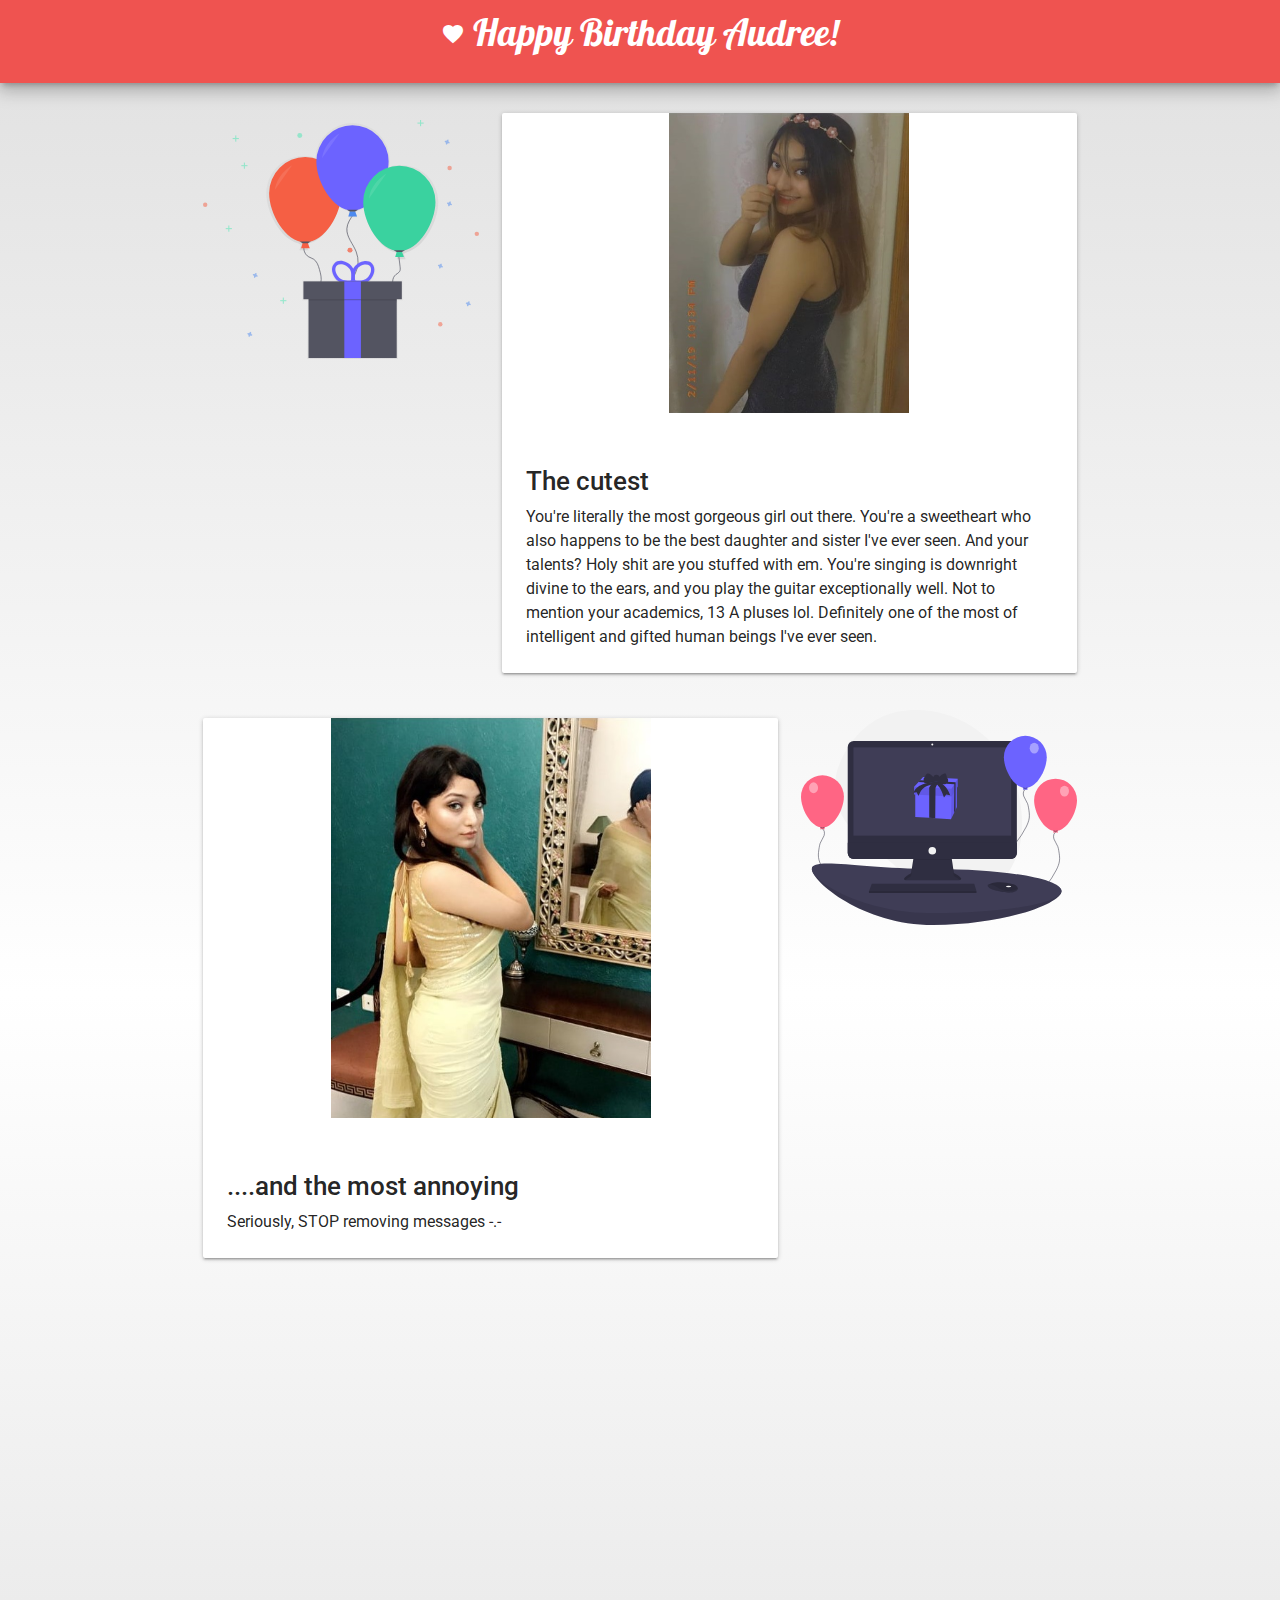
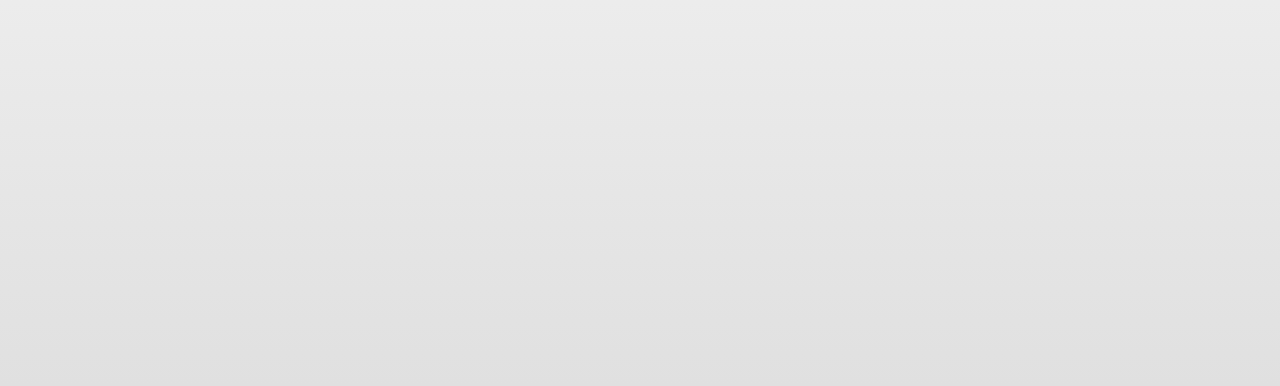
<file: index.html>
<!DOCTYPE html>
<html lang="en">
<head>
    <meta charset="UTF-8">
    <meta name="viewport" content="width=device-width, initial-scale=1.0">
    <title>Happy Birthday Cutie!</title>
    <!--Import Google Icon Font-->
    <link href="https://fonts.googleapis.com/css2?family=Roboto&display=swap" rel="stylesheet">
    <link href="https://fonts.googleapis.com/icon?family=Material+Icons" rel="stylesheet">
    <link href="https://fonts.googleapis.com/css2?family=Galada&display=swap" rel="stylesheet">

    <link rel="stylesheet" href="https://cdnjs.cloudflare.com/ajax/libs/animate.css/4.0.0/animate.min.css"/>

    <!-- Compiled and minified CSS -->
    <link rel="stylesheet" href="https://cdnjs.cloudflare.com/ajax/libs/materialize/1.0.0/css/materialize.min.css">
    <link rel="stylesheet" href="./style.css">
    <link rel="stylesheet" href="./margin.css">
</head>
<body>
    <!-- Header -->
    <div class="red lighten-1 py-3 z-depth-3">
        <div class="center font-weight-bold" style="font-family: 'Galada', cursive;">
            <span class="h1 white-text animate__animated animate__pulse infinite-iteration" style="display: inline-block;">
                <i class="material-icons">favorite</i> Happy Birthday Audree!
            </span>
        </div>
    </div>

    <!-- Happy birthday photo -->
    <div class="container">
        <div class="row my-4">
            <!-- Balloon -->
            <div class="col s12 m4">
                
                <div id="num-1">
                    <img class="mt-3 responsive-img animate__animated animate__shakeY infinite-iteration" src="./photos/birthday_balloon_box.svg" />
                </div>
            </div>
            <!-- Card -->
            <!-- S-card1 -->
            <div class="col s12 m8">
                <div class="card" id="num-2">
                    <div class="card-image">
                        <img src="./photos/her/3.jpg" height="300" class="object-fit-contain" alt="[Her]">
                    </div>
                    <div class="card-content">
                        <h3>The cutest</h3>
                        <p>You're literally the most gorgeous girl out there. You're a sweetheart who also happens to be the best daughter and sister I've ever seen. And your talents? Holy shit are you stuffed with em. You're singing is downright divine to the ears, and you play the guitar exceptionally well. Not to mention your academics, 13 A pluses lol. Definitely one of the most of intelligent and gifted human beings I've ever seen. </p>
                    </div>
                </div>
            </div>
        </div>

        <div class="row my-2">
            <!-- Card -->
            <!-- S-card2 -->
            <div class="col s12 m8">
                <div class="card" id="num-3">
                    <div class="card-image">
                        <img src="./photos/her/8.jpg" height="400" class="object-fit-contain" />
                    </div>
                    <div class="card-content">
                        <h3>....and the most annoying</h3>
                        <p>Seriously, STOP removing messages -.-</p>
                    </div>
                </div>
            </div>

            <!-- Online wishes -->
            <div class="col s12 m4">
                <div id="num-4">
                    <img src="./photos/online_wishes.svg" class="responsive-img animate__animated animate__bounce infinite-iteration" />
                </div>
            </div>
        </div>

        <!-- Carousel -->
        <div class="my-2">
            <div class="card" id="num-5">
                <div class="card-content">
                    <h3>But most importantly, you're the best</h3>
                    <div class="carousel">
                        <a class="carousel-item" href="javascript:void(0);!"><img src="./photos/her/1.jpg"></a>
                        <a class="carousel-item" href="javascript:void(0);!"><img src="./photos/her/2.jpg"></a>
                        <a class="carousel-item" href="javascript:void(0);!"><img src="./photos/her/4.jpg"></a>
                        <a class="carousel-item" href="javascript:void(0);!"><img src="./photos/her/6.jpg"></a>
                        <a class="carousel-item" href="javascript:void(0);!"><img src="./photos/her/7.jpg"></a>
                        <a class="carousel-item" href="javascript:void(0);!"><img src="./photos/her/9.jpg"></a>
                        <a class="carousel-item" href="javascript:void(0);!"><img src="./photos/her/12.jpg"></a>
                        <a class="carousel-item" href="javascript:void(0);!"><img src="./photos/her/13.jpg"></a>
                        <a class="carousel-item" href="javascript:void(0);!"><img src="./photos/her/14.jpg"></a>
                    </div>
                    <p>Thank you so much for coming into my life. You're a blessing like none other and I am so, so thankful to have you. I hope, with all my heart, that I never lose you <3.</p>
                </div>
            </div>
        </div>

        <!-- Tag -->
        <div class="card-panel grey darken-3" id="num-6">
            <p class="white-text">Made with <i class="material-icons red-text">favorite</i> by <span class="font-weight-bold">Rahdin Zaman</span></p>
        </div>

    </div>


    
    
    <!-- Compiled and minified JavaScript -->
    <script src="https://code.jquery.com/jquery-3.5.1.min.js"></script>
    <script src="https://cdnjs.cloudflare.com/ajax/libs/materialize/1.0.0/js/materialize.min.js"></script>
    <script src="./animate.js"></script>
    <script>
        M.AutoInit();
    
        // Animate
        AnimationsQueue.add(new Animations("#num-1", "animate__fadeInLeft"));
        AnimationsQueue.add(new Animations("#num-2", "animate__fadeInRight"));
        AnimationsQueue.add(new Animations("#num-3", "animate__fadeInLeft"));
        AnimationsQueue.add(new Animations("#num-4", "animate__fadeInRight"));
        AnimationsQueue.add(new Animations("#num-5", "animate__fadeInUp"));
        AnimationsQueue.add(new Animations("#num-6", "animate__fadeInDown"));

        $(document).ready(function() {
            AnimationsQueue.checkAnimations();
        })
    </script>
</body>
</html>
</file>
<file: style.css>
* {
    box-sizing: border-box;
    scroll-behavior: smooth;
    font-size: 16px;
}

body {
    background: linear-gradient(to bottom, #e0e0e0, rgba(255,255,255,0), #e0e0e0);
}

.font-lg {
    font-size: 1.2rem;
}

.font-xl {
    font-size: 1.5rem;
}

.h1,.h2,.h3,.h4,.h5,.h6,h1,h2,h3,h4,h5,h6{margin-bottom:.5rem;font-weight:500;line-height:1.2}.h1,h1{font-size:2.5rem}.h2,h2{font-size:2rem}.h3,h3{font-size:1.75rem}.h4,h4{font-size:1.5rem}.h5,h5{font-size:1.25rem}.h6,h6{font-size:1rem}

.font-weight-bold {
    font-weight: bold;
}

.infinite-iteration {
    animation-iteration-count: infinite;
}

.object-fit-contain {
    object-fit: contain;
}

.h-100 {
    height: 100%;
}

.flex-center {
    display: flex;
    justify-content: center;
    align-items: center;
}
.remove-element {
    opacity: 0;
}
.selfie {
    height: 50vh;
    object-fit: contain;
}
/* html{font-family:sans-serif;line-height:1.15;-webkit-text-size-adjust:100%;-webkit-tap-highlight-color:transparent}
body{margin:0;font-family:-apple-system,BlinkMacSystemFont,"Segoe UI",Roboto,"Helvetica Neue",Arial,"Noto Sans",sans-serif,"Apple Color Emoji","Segoe UI Emoji","Segoe UI Symbol","Noto Color Emoji";font-size:1rem;font-weight:400;line-height:1.5;color:#212529;text-align:left;background-color:#fff} */
</file>
<file: margin.css>
.mt-0,.my-0{margin-top:0!important}.mr-0,.mx-0{margin-right:0!important}.mb-0,.my-0{margin-bottom:0!important}.ml-0,.mx-0{margin-left:0!important}.m-1{margin:.25rem!important}.mt-1,.my-1{margin-top:.25rem!important}.mr-1,.mx-1{margin-right:.25rem!important}.mb-1,.my-1{margin-bottom:.25rem!important}.ml-1,.mx-1{margin-left:.25rem!important}.m-2{margin:.5rem!important}.mt-2,.my-2{margin-top:.5rem!important}.mr-2,.mx-2{margin-right:.5rem!important}.mb-2,.my-2{margin-bottom:.5rem!important}.ml-2,.mx-2{margin-left:.5rem!important}.m-3{margin:1rem!important}.mt-3,.my-3{margin-top:1rem!important}.mr-3,.mx-3{margin-right:1rem!important}.mb-3,.my-3{margin-bottom:1rem!important}.ml-3,.mx-3{margin-left:1rem!important}.m-4{margin:1.5rem!important}.mt-4,.my-4{margin-top:1.5rem!important}.mr-4,.mx-4{margin-right:1.5rem!important}.mb-4,.my-4{margin-bottom:1.5rem!important}.ml-4,.mx-4{margin-left:1.5rem!important}.m-5{margin:3rem!important}.mt-5,.my-5{margin-top:3rem!important}.mr-5,.mx-5{margin-right:3rem!important}.mb-5,.my-5{margin-bottom:3rem!important}.ml-5,.mx-5{margin-left:3rem!important}.p-0{padding:0!important}.pt-0,.py-0{padding-top:0!important}.pr-0,.px-0{padding-right:0!important}.pb-0,.py-0{padding-bottom:0!important}.pl-0,.px-0{padding-left:0!important}.p-1{padding:.25rem!important}.pt-1,.py-1{padding-top:.25rem!important}.pr-1,.px-1{padding-right:.25rem!important}.pb-1,.py-1{padding-bottom:.25rem!important}.pl-1,.px-1{padding-left:.25rem!important}.p-2{padding:.5rem!important}.pt-2,.py-2{padding-top:.5rem!important}.pr-2,.px-2{padding-right:.5rem!important}.pb-2,.py-2{padding-bottom:.5rem!important}.pl-2,.px-2{padding-left:.5rem!important}.p-3{padding:1rem!important}.pt-3,.py-3{padding-top:1rem!important}.pr-3,.px-3{padding-right:1rem!important}.pb-3,.py-3{padding-bottom:1rem!important}.pl-3,.px-3{padding-left:1rem!important}.p-4{padding:1.5rem!important}.pt-4,.py-4{padding-top:1.5rem!important}.pr-4,.px-4{padding-right:1.5rem!important}.pb-4,.py-4{padding-bottom:1.5rem!important}.pl-4,.px-4{padding-left:1.5rem!important}.p-5{padding:3rem!important}.pt-5,.py-5{padding-top:3rem!important}.pr-5,.px-5{padding-right:3rem!important}.pb-5,.py-5{padding-bottom:3rem!important}.pl-5,.px-5{padding-left:3rem!important}.m-n1{margin:-.25rem!important}.mt-n1,.my-n1{margin-top:-.25rem!important}.mr-n1,.mx-n1{margin-right:-.25rem!important}.mb-n1,.my-n1{margin-bottom:-.25rem!important}.ml-n1,.mx-n1{margin-left:-.25rem!important}.m-n2{margin:-.5rem!important}.mt-n2,.my-n2{margin-top:-.5rem!important}.mr-n2,.mx-n2{margin-right:-.5rem!important}.mb-n2,.my-n2{margin-bottom:-.5rem!important}.ml-n2,.mx-n2{margin-left:-.5rem!important}.m-n3{margin:-1rem!important}.mt-n3,.my-n3{margin-top:-1rem!important}.mr-n3,.mx-n3{margin-right:-1rem!important}.mb-n3,.my-n3{margin-bottom:-1rem!important}.ml-n3,.mx-n3{margin-left:-1rem!important}.m-n4{margin:-1.5rem!important}.mt-n4,.my-n4{margin-top:-1.5rem!important}.mr-n4,.mx-n4{margin-right:-1.5rem!important}.mb-n4,.my-n4{margin-bottom:-1.5rem!important}.ml-n4,.mx-n4{margin-left:-1.5rem!important}.m-n5{margin:-3rem!important}.mt-n5,.my-n5{margin-top:-3rem!important}.mr-n5,.mx-n5{margin-right:-3rem!important}.mb-n5,.my-n5{margin-bottom:-3rem!important}.ml-n5,.mx-n5{margin-left:-3rem!important}.m-auto{margin:auto!important}.mt-auto,.my-auto{margin-top:auto!important}.mr-auto,.mx-auto{margin-right:auto!important}.mb-auto,.my-auto{margin-bottom:auto!important}.ml-auto,.mx-auto{margin-left:auto!important}@media (min-width:576px){.m-sm-0{margin:0!important}.mt-sm-0,.my-sm-0{margin-top:0!important}.mr-sm-0,.mx-sm-0{margin-right:0!important}.mb-sm-0,.my-sm-0{margin-bottom:0!important}.ml-sm-0,.mx-sm-0{margin-left:0!important}.m-sm-1{margin:.25rem!important}.mt-sm-1,.my-sm-1{margin-top:.25rem!important}.mr-sm-1,.mx-sm-1{margin-right:.25rem!important}.mb-sm-1,.my-sm-1{margin-bottom:.25rem!important}.ml-sm-1,.mx-sm-1{margin-left:.25rem!important}.m-sm-2{margin:.5rem!important}.mt-sm-2,.my-sm-2{margin-top:.5rem!important}.mr-sm-2,.mx-sm-2{margin-right:.5rem!important}.mb-sm-2,.my-sm-2{margin-bottom:.5rem!important}.ml-sm-2,.mx-sm-2{margin-left:.5rem!important}.m-sm-3{margin:1rem!important}.mt-sm-3,.my-sm-3{margin-top:1rem!important}.mr-sm-3,.mx-sm-3{margin-right:1rem!important}.mb-sm-3,.my-sm-3{margin-bottom:1rem!important}.ml-sm-3,.mx-sm-3{margin-left:1rem!important}.m-sm-4{margin:1.5rem!important}.mt-sm-4,.my-sm-4{margin-top:1.5rem!important}.mr-sm-4,.mx-sm-4{margin-right:1.5rem!important}.mb-sm-4,.my-sm-4{margin-bottom:1.5rem!important}.ml-sm-4,.mx-sm-4{margin-left:1.5rem!important}.m-sm-5{margin:3rem!important}.mt-sm-5,.my-sm-5{margin-top:3rem!important}.mr-sm-5,.mx-sm-5{margin-right:3rem!important}.mb-sm-5,.my-sm-5{margin-bottom:3rem!important}.ml-sm-5,.mx-sm-5{margin-left:3rem!important}.p-sm-0{padding:0!important}.pt-sm-0,.py-sm-0{padding-top:0!important}.pr-sm-0,.px-sm-0{padding-right:0!important}.pb-sm-0,.py-sm-0{padding-bottom:0!important}.pl-sm-0,.px-sm-0{padding-left:0!important}.p-sm-1{padding:.25rem!important}.pt-sm-1,.py-sm-1{padding-top:.25rem!important}.pr-sm-1,.px-sm-1{padding-right:.25rem!important}.pb-sm-1,.py-sm-1{padding-bottom:.25rem!important}.pl-sm-1,.px-sm-1{padding-left:.25rem!important}.p-sm-2{padding:.5rem!important}.pt-sm-2,.py-sm-2{padding-top:.5rem!important}.pr-sm-2,.px-sm-2{padding-right:.5rem!important}.pb-sm-2,.py-sm-2{padding-bottom:.5rem!important}.pl-sm-2,.px-sm-2{padding-left:.5rem!important}.p-sm-3{padding:1rem!important}.pt-sm-3,.py-sm-3{padding-top:1rem!important}.pr-sm-3,.px-sm-3{padding-right:1rem!important}.pb-sm-3,.py-sm-3{padding-bottom:1rem!important}.pl-sm-3,.px-sm-3{padding-left:1rem!important}.p-sm-4{padding:1.5rem!important}.pt-sm-4,.py-sm-4{padding-top:1.5rem!important}.pr-sm-4,.px-sm-4{padding-right:1.5rem!important}.pb-sm-4,.py-sm-4{padding-bottom:1.5rem!important}.pl-sm-4,.px-sm-4{padding-left:1.5rem!important}.p-sm-5{padding:3rem!important}.pt-sm-5,.py-sm-5{padding-top:3rem!important}.pr-sm-5,.px-sm-5{padding-right:3rem!important}.pb-sm-5,.py-sm-5{padding-bottom:3rem!important}.pl-sm-5,.px-sm-5{padding-left:3rem!important}.m-sm-n1{margin:-.25rem!important}.mt-sm-n1,.my-sm-n1{margin-top:-.25rem!important}.mr-sm-n1,.mx-sm-n1{margin-right:-.25rem!important}.mb-sm-n1,.my-sm-n1{margin-bottom:-.25rem!important}.ml-sm-n1,.mx-sm-n1{margin-left:-.25rem!important}.m-sm-n2{margin:-.5rem!important}.mt-sm-n2,.my-sm-n2{margin-top:-.5rem!important}.mr-sm-n2,.mx-sm-n2{margin-right:-.5rem!important}.mb-sm-n2,.my-sm-n2{margin-bottom:-.5rem!important}.ml-sm-n2,.mx-sm-n2{margin-left:-.5rem!important}.m-sm-n3{margin:-1rem!important}.mt-sm-n3,.my-sm-n3{margin-top:-1rem!important}.mr-sm-n3,.mx-sm-n3{margin-right:-1rem!important}.mb-sm-n3,.my-sm-n3{margin-bottom:-1rem!important}.ml-sm-n3,.mx-sm-n3{margin-left:-1rem!important}.m-sm-n4{margin:-1.5rem!important}.mt-sm-n4,.my-sm-n4{margin-top:-1.5rem!important}.mr-sm-n4,.mx-sm-n4{margin-right:-1.5rem!important}.mb-sm-n4,.my-sm-n4{margin-bottom:-1.5rem!important}.ml-sm-n4,.mx-sm-n4{margin-left:-1.5rem!important}.m-sm-n5{margin:-3rem!important}.mt-sm-n5,.my-sm-n5{margin-top:-3rem!important}.mr-sm-n5,.mx-sm-n5{margin-right:-3rem!important}.mb-sm-n5,.my-sm-n5{margin-bottom:-3rem!important}.ml-sm-n5,.mx-sm-n5{margin-left:-3rem!important}.m-sm-auto{margin:auto!important}.mt-sm-auto,.my-sm-auto{margin-top:auto!important}.mr-sm-auto,.mx-sm-auto{margin-right:auto!important}.mb-sm-auto,.my-sm-auto{margin-bottom:auto!important}.ml-sm-auto,.mx-sm-auto{margin-left:auto!important}}@media (min-width:768px){.m-md-0{margin:0!important}.mt-md-0,.my-md-0{margin-top:0!important}.mr-md-0,.mx-md-0{margin-right:0!important}.mb-md-0,.my-md-0{margin-bottom:0!important}.ml-md-0,.mx-md-0{margin-left:0!important}.m-md-1{margin:.25rem!important}.mt-md-1,.my-md-1{margin-top:.25rem!important}.mr-md-1,.mx-md-1{margin-right:.25rem!important}.mb-md-1,.my-md-1{margin-bottom:.25rem!important}.ml-md-1,.mx-md-1{margin-left:.25rem!important}.m-md-2{margin:.5rem!important}.mt-md-2,.my-md-2{margin-top:.5rem!important}.mr-md-2,.mx-md-2{margin-right:.5rem!important}.mb-md-2,.my-md-2{margin-bottom:.5rem!important}.ml-md-2,.mx-md-2{margin-left:.5rem!important}.m-md-3{margin:1rem!important}.mt-md-3,.my-md-3{margin-top:1rem!important}.mr-md-3,.mx-md-3{margin-right:1rem!important}.mb-md-3,.my-md-3{margin-bottom:1rem!important}.ml-md-3,.mx-md-3{margin-left:1rem!important}.m-md-4{margin:1.5rem!important}.mt-md-4,.my-md-4{margin-top:1.5rem!important}.mr-md-4,.mx-md-4{margin-right:1.5rem!important}.mb-md-4,.my-md-4{margin-bottom:1.5rem!important}.ml-md-4,.mx-md-4{margin-left:1.5rem!important}.m-md-5{margin:3rem!important}.mt-md-5,.my-md-5{margin-top:3rem!important}.mr-md-5,.mx-md-5{margin-right:3rem!important}.mb-md-5,.my-md-5{margin-bottom:3rem!important}.ml-md-5,.mx-md-5{margin-left:3rem!important}.p-md-0{padding:0!important}.pt-md-0,.py-md-0{padding-top:0!important}.pr-md-0,.px-md-0{padding-right:0!important}.pb-md-0,.py-md-0{padding-bottom:0!important}.pl-md-0,.px-md-0{padding-left:0!important}.p-md-1{padding:.25rem!important}.pt-md-1,.py-md-1{padding-top:.25rem!important}.pr-md-1,.px-md-1{padding-right:.25rem!important}.pb-md-1,.py-md-1{padding-bottom:.25rem!important}.pl-md-1,.px-md-1{padding-left:.25rem!important}.p-md-2{padding:.5rem!important}.pt-md-2,.py-md-2{padding-top:.5rem!important}.pr-md-2,.px-md-2{padding-right:.5rem!important}.pb-md-2,.py-md-2{padding-bottom:.5rem!important}.pl-md-2,.px-md-2{padding-left:.5rem!important}.p-md-3{padding:1rem!important}.pt-md-3,.py-md-3{padding-top:1rem!important}.pr-md-3,.px-md-3{padding-right:1rem!important}.pb-md-3,.py-md-3{padding-bottom:1rem!important}.pl-md-3,.px-md-3{padding-left:1rem!important}.p-md-4{padding:1.5rem!important}.pt-md-4,.py-md-4{padding-top:1.5rem!important}.pr-md-4,.px-md-4{padding-right:1.5rem!important}.pb-md-4,.py-md-4{padding-bottom:1.5rem!important}.pl-md-4,.px-md-4{padding-left:1.5rem!important}.p-md-5{padding:3rem!important}.pt-md-5,.py-md-5{padding-top:3rem!important}.pr-md-5,.px-md-5{padding-right:3rem!important}.pb-md-5,.py-md-5{padding-bottom:3rem!important}.pl-md-5,.px-md-5{padding-left:3rem!important}.m-md-n1{margin:-.25rem!important}.mt-md-n1,.my-md-n1{margin-top:-.25rem!important}.mr-md-n1,.mx-md-n1{margin-right:-.25rem!important}.mb-md-n1,.my-md-n1{margin-bottom:-.25rem!important}.ml-md-n1,.mx-md-n1{margin-left:-.25rem!important}.m-md-n2{margin:-.5rem!important}.mt-md-n2,.my-md-n2{margin-top:-.5rem!important}.mr-md-n2,.mx-md-n2{margin-right:-.5rem!important}.mb-md-n2,.my-md-n2{margin-bottom:-.5rem!important}.ml-md-n2,.mx-md-n2{margin-left:-.5rem!important}.m-md-n3{margin:-1rem!important}.mt-md-n3,.my-md-n3{margin-top:-1rem!important}.mr-md-n3,.mx-md-n3{margin-right:-1rem!important}.mb-md-n3,.my-md-n3{margin-bottom:-1rem!important}.ml-md-n3,.mx-md-n3{margin-left:-1rem!important}.m-md-n4{margin:-1.5rem!important}.mt-md-n4,.my-md-n4{margin-top:-1.5rem!important}.mr-md-n4,.mx-md-n4{margin-right:-1.5rem!important}.mb-md-n4,.my-md-n4{margin-bottom:-1.5rem!important}.ml-md-n4,.mx-md-n4{margin-left:-1.5rem!important}.m-md-n5{margin:-3rem!important}.mt-md-n5,.my-md-n5{margin-top:-3rem!important}.mr-md-n5,.mx-md-n5{margin-right:-3rem!important}.mb-md-n5,.my-md-n5{margin-bottom:-3rem!important}.ml-md-n5,.mx-md-n5{margin-left:-3rem!important}.m-md-auto{margin:auto!important}.mt-md-auto,.my-md-auto{margin-top:auto!important}.mr-md-auto,.mx-md-auto{margin-right:auto!important}.mb-md-auto,.my-md-auto{margin-bottom:auto!important}.ml-md-auto,.mx-md-auto{margin-left:auto!important}}@media (min-width:992px){.m-lg-0{margin:0!important}.mt-lg-0,.my-lg-0{margin-top:0!important}.mr-lg-0,.mx-lg-0{margin-right:0!important}.mb-lg-0,.my-lg-0{margin-bottom:0!important}.ml-lg-0,.mx-lg-0{margin-left:0!important}.m-lg-1{margin:.25rem!important}.mt-lg-1,.my-lg-1{margin-top:.25rem!important}.mr-lg-1,.mx-lg-1{margin-right:.25rem!important}.mb-lg-1,.my-lg-1{margin-bottom:.25rem!important}.ml-lg-1,.mx-lg-1{margin-left:.25rem!important}.m-lg-2{margin:.5rem!important}.mt-lg-2,.my-lg-2{margin-top:.5rem!important}.mr-lg-2,.mx-lg-2{margin-right:.5rem!important}.mb-lg-2,.my-lg-2{margin-bottom:.5rem!important}.ml-lg-2,.mx-lg-2{margin-left:.5rem!important}.m-lg-3{margin:1rem!important}.mt-lg-3,.my-lg-3{margin-top:1rem!important}.mr-lg-3,.mx-lg-3{margin-right:1rem!important}.mb-lg-3,.my-lg-3{margin-bottom:1rem!important}.ml-lg-3,.mx-lg-3{margin-left:1rem!important}.m-lg-4{margin:1.5rem!important}.mt-lg-4,.my-lg-4{margin-top:1.5rem!important}.mr-lg-4,.mx-lg-4{margin-right:1.5rem!important}.mb-lg-4,.my-lg-4{margin-bottom:1.5rem!important}.ml-lg-4,.mx-lg-4{margin-left:1.5rem!important}.m-lg-5{margin:3rem!important}.mt-lg-5,.my-lg-5{margin-top:3rem!important}.mr-lg-5,.mx-lg-5{margin-right:3rem!important}.mb-lg-5,.my-lg-5{margin-bottom:3rem!important}.ml-lg-5,.mx-lg-5{margin-left:3rem!important}.p-lg-0{padding:0!important}.pt-lg-0,.py-lg-0{padding-top:0!important}.pr-lg-0,.px-lg-0{padding-right:0!important}.pb-lg-0,.py-lg-0{padding-bottom:0!important}.pl-lg-0,.px-lg-0{padding-left:0!important}.p-lg-1{padding:.25rem!important}.pt-lg-1,.py-lg-1{padding-top:.25rem!important}.pr-lg-1,.px-lg-1{padding-right:.25rem!important}.pb-lg-1,.py-lg-1{padding-bottom:.25rem!important}.pl-lg-1,.px-lg-1{padding-left:.25rem!important}.p-lg-2{padding:.5rem!important}.pt-lg-2,.py-lg-2{padding-top:.5rem!important}.pr-lg-2,.px-lg-2{padding-right:.5rem!important}.pb-lg-2,.py-lg-2{padding-bottom:.5rem!important}.pl-lg-2,.px-lg-2{padding-left:.5rem!important}.p-lg-3{padding:1rem!important}.pt-lg-3,.py-lg-3{padding-top:1rem!important}.pr-lg-3,.px-lg-3{padding-right:1rem!important}.pb-lg-3,.py-lg-3{padding-bottom:1rem!important}.pl-lg-3,.px-lg-3{padding-left:1rem!important}.p-lg-4{padding:1.5rem!important}.pt-lg-4,.py-lg-4{padding-top:1.5rem!important}.pr-lg-4,.px-lg-4{padding-right:1.5rem!important}.pb-lg-4,.py-lg-4{padding-bottom:1.5rem!important}.pl-lg-4,.px-lg-4{padding-left:1.5rem!important}.p-lg-5{padding:3rem!important}.pt-lg-5,.py-lg-5{padding-top:3rem!important}.pr-lg-5,.px-lg-5{padding-right:3rem!important}.pb-lg-5,.py-lg-5{padding-bottom:3rem!important}.pl-lg-5,.px-lg-5{padding-left:3rem!important}.m-lg-n1{margin:-.25rem!important}.mt-lg-n1,.my-lg-n1{margin-top:-.25rem!important}.mr-lg-n1,.mx-lg-n1{margin-right:-.25rem!important}.mb-lg-n1,.my-lg-n1{margin-bottom:-.25rem!important}.ml-lg-n1,.mx-lg-n1{margin-left:-.25rem!important}.m-lg-n2{margin:-.5rem!important}.mt-lg-n2,.my-lg-n2{margin-top:-.5rem!important}.mr-lg-n2,.mx-lg-n2{margin-right:-.5rem!important}.mb-lg-n2,.my-lg-n2{margin-bottom:-.5rem!important}.ml-lg-n2,.mx-lg-n2{margin-left:-.5rem!important}.m-lg-n3{margin:-1rem!important}.mt-lg-n3,.my-lg-n3{margin-top:-1rem!important}.mr-lg-n3,.mx-lg-n3{margin-right:-1rem!important}.mb-lg-n3,.my-lg-n3{margin-bottom:-1rem!important}.ml-lg-n3,.mx-lg-n3{margin-left:-1rem!important}.m-lg-n4{margin:-1.5rem!important}.mt-lg-n4,.my-lg-n4{margin-top:-1.5rem!important}.mr-lg-n4,.mx-lg-n4{margin-right:-1.5rem!important}.mb-lg-n4,.my-lg-n4{margin-bottom:-1.5rem!important}.ml-lg-n4,.mx-lg-n4{margin-left:-1.5rem!important}.m-lg-n5{margin:-3rem!important}.mt-lg-n5,.my-lg-n5{margin-top:-3rem!important}.mr-lg-n5,.mx-lg-n5{margin-right:-3rem!important}.mb-lg-n5,.my-lg-n5{margin-bottom:-3rem!important}.ml-lg-n5,.mx-lg-n5{margin-left:-3rem!important}.m-lg-auto{margin:auto!important}.mt-lg-auto,.my-lg-auto{margin-top:auto!important}.mr-lg-auto,.mx-lg-auto{margin-right:auto!important}.mb-lg-auto,.my-lg-auto{margin-bottom:auto!important}.ml-lg-auto,.mx-lg-auto{margin-left:auto!important}}@media (min-width:1200px){.m-xl-0{margin:0!important}.mt-xl-0,.my-xl-0{margin-top:0!important}.mr-xl-0,.mx-xl-0{margin-right:0!important}.mb-xl-0,.my-xl-0{margin-bottom:0!important}.ml-xl-0,.mx-xl-0{margin-left:0!important}.m-xl-1{margin:.25rem!important}.mt-xl-1,.my-xl-1{margin-top:.25rem!important}.mr-xl-1,.mx-xl-1{margin-right:.25rem!important}.mb-xl-1,.my-xl-1{margin-bottom:.25rem!important}.ml-xl-1,.mx-xl-1{margin-left:.25rem!important}.m-xl-2{margin:.5rem!important}.mt-xl-2,.my-xl-2{margin-top:.5rem!important}.mr-xl-2,.mx-xl-2{margin-right:.5rem!important}.mb-xl-2,.my-xl-2{margin-bottom:.5rem!important}.ml-xl-2,.mx-xl-2{margin-left:.5rem!important}.m-xl-3{margin:1rem!important}.mt-xl-3,.my-xl-3{margin-top:1rem!important}.mr-xl-3,.mx-xl-3{margin-right:1rem!important}.mb-xl-3,.my-xl-3{margin-bottom:1rem!important}.ml-xl-3,.mx-xl-3{margin-left:1rem!important}.m-xl-4{margin:1.5rem!important}.mt-xl-4,.my-xl-4{margin-top:1.5rem!important}.mr-xl-4,.mx-xl-4{margin-right:1.5rem!important}.mb-xl-4,.my-xl-4{margin-bottom:1.5rem!important}.ml-xl-4,.mx-xl-4{margin-left:1.5rem!important}.m-xl-5{margin:3rem!important}.mt-xl-5,.my-xl-5{margin-top:3rem!important}.mr-xl-5,.mx-xl-5{margin-right:3rem!important}.mb-xl-5,.my-xl-5{margin-bottom:3rem!important}.ml-xl-5,.mx-xl-5{margin-left:3rem!important}.p-xl-0{padding:0!important}.pt-xl-0,.py-xl-0{padding-top:0!important}.pr-xl-0,.px-xl-0{padding-right:0!important}.pb-xl-0,.py-xl-0{padding-bottom:0!important}.pl-xl-0,.px-xl-0{padding-left:0!important}.p-xl-1{padding:.25rem!important}.pt-xl-1,.py-xl-1{padding-top:.25rem!important}.pr-xl-1,.px-xl-1{padding-right:.25rem!important}.pb-xl-1,.py-xl-1{padding-bottom:.25rem!important}.pl-xl-1,.px-xl-1{padding-left:.25rem!important}.p-xl-2{padding:.5rem!important}.pt-xl-2,.py-xl-2{padding-top:.5rem!important}.pr-xl-2,.px-xl-2{padding-right:.5rem!important}.pb-xl-2,.py-xl-2{padding-bottom:.5rem!important}.pl-xl-2,.px-xl-2{padding-left:.5rem!important}.p-xl-3{padding:1rem!important}.pt-xl-3,.py-xl-3{padding-top:1rem!important}.pr-xl-3,.px-xl-3{padding-right:1rem!important}.pb-xl-3,.py-xl-3{padding-bottom:1rem!important}.pl-xl-3,.px-xl-3{padding-left:1rem!important}.p-xl-4{padding:1.5rem!important}.pt-xl-4,.py-xl-4{padding-top:1.5rem!important}.pr-xl-4,.px-xl-4{padding-right:1.5rem!important}.pb-xl-4,.py-xl-4{padding-bottom:1.5rem!important}.pl-xl-4,.px-xl-4{padding-left:1.5rem!important}.p-xl-5{padding:3rem!important}.pt-xl-5,.py-xl-5{padding-top:3rem!important}.pr-xl-5,.px-xl-5{padding-right:3rem!important}.pb-xl-5,.py-xl-5{padding-bottom:3rem!important}.pl-xl-5,.px-xl-5{padding-left:3rem!important}.m-xl-n1{margin:-.25rem!important}.mt-xl-n1,.my-xl-n1{margin-top:-.25rem!important}.mr-xl-n1,.mx-xl-n1{margin-right:-.25rem!important}.mb-xl-n1,.my-xl-n1{margin-bottom:-.25rem!important}.ml-xl-n1,.mx-xl-n1{margin-left:-.25rem!important}.m-xl-n2{margin:-.5rem!important}.mt-xl-n2,.my-xl-n2{margin-top:-.5rem!important}.mr-xl-n2,.mx-xl-n2{margin-right:-.5rem!important}.mb-xl-n2,.my-xl-n2{margin-bottom:-.5rem!important}.ml-xl-n2,.mx-xl-n2{margin-left:-.5rem!important}.m-xl-n3{margin:-1rem!important}.mt-xl-n3,.my-xl-n3{margin-top:-1rem!important}.mr-xl-n3,.mx-xl-n3{margin-right:-1rem!important}.mb-xl-n3,.my-xl-n3{margin-bottom:-1rem!important}.ml-xl-n3,.mx-xl-n3{margin-left:-1rem!important}.m-xl-n4{margin:-1.5rem!important}.mt-xl-n4,.my-xl-n4{margin-top:-1.5rem!important}.mr-xl-n4,.mx-xl-n4{margin-right:-1.5rem!important}.mb-xl-n4,.my-xl-n4{margin-bottom:-1.5rem!important}.ml-xl-n4,.mx-xl-n4{margin-left:-1.5rem!important}.m-xl-n5{margin:-3rem!important}.mt-xl-n5,.my-xl-n5{margin-top:-3rem!important}.mr-xl-n5,.mx-xl-n5{margin-right:-3rem!important}.mb-xl-n5,.my-xl-n5{margin-bottom:-3rem!important}.ml-xl-n5,.mx-xl-n5{margin-left:-3rem!important}.m-xl-auto{margin:auto!important}.mt-xl-auto,.my-xl-auto{margin-top:auto!important}.mr-xl-auto,.mx-xl-auto{margin-right:auto!important}.mb-xl-auto,.my-xl-auto{margin-bottom:auto!important}.ml-xl-auto,.mx-xl-auto{margin-left:auto!important}}
</file>
